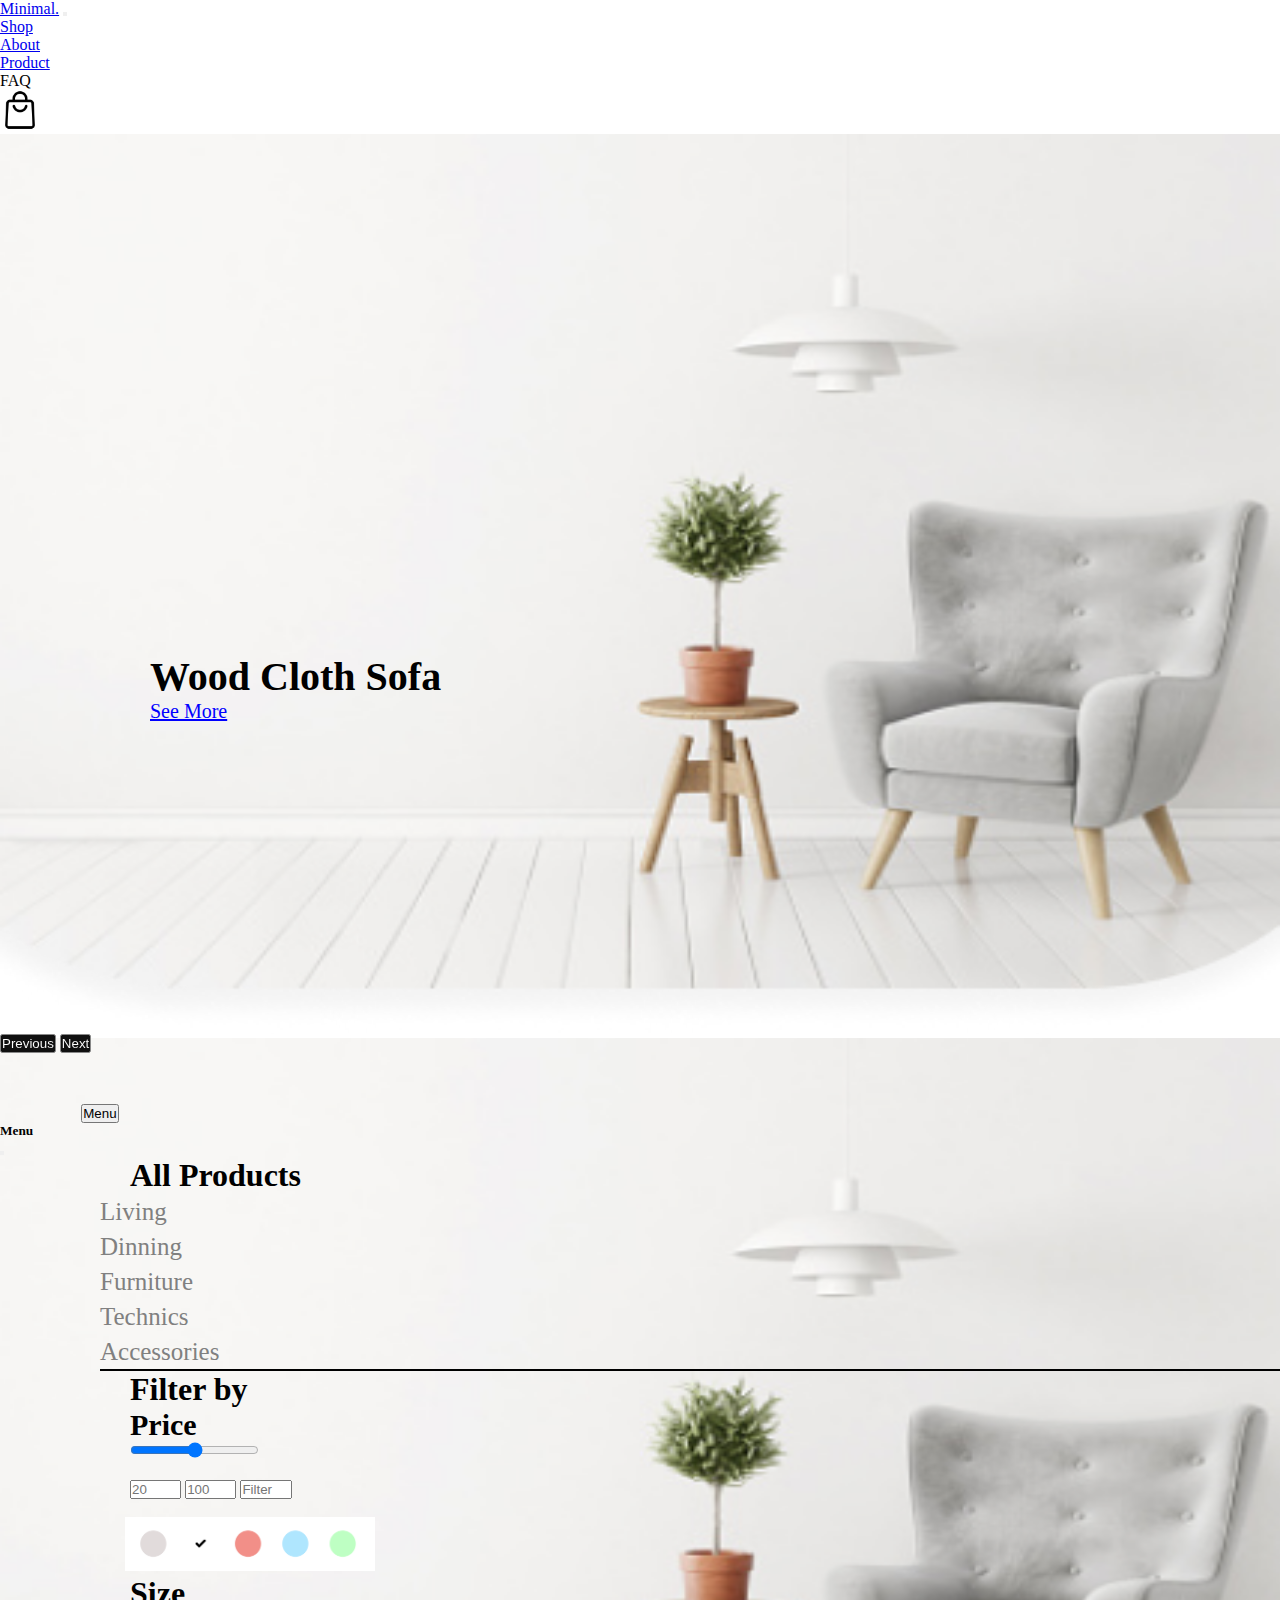
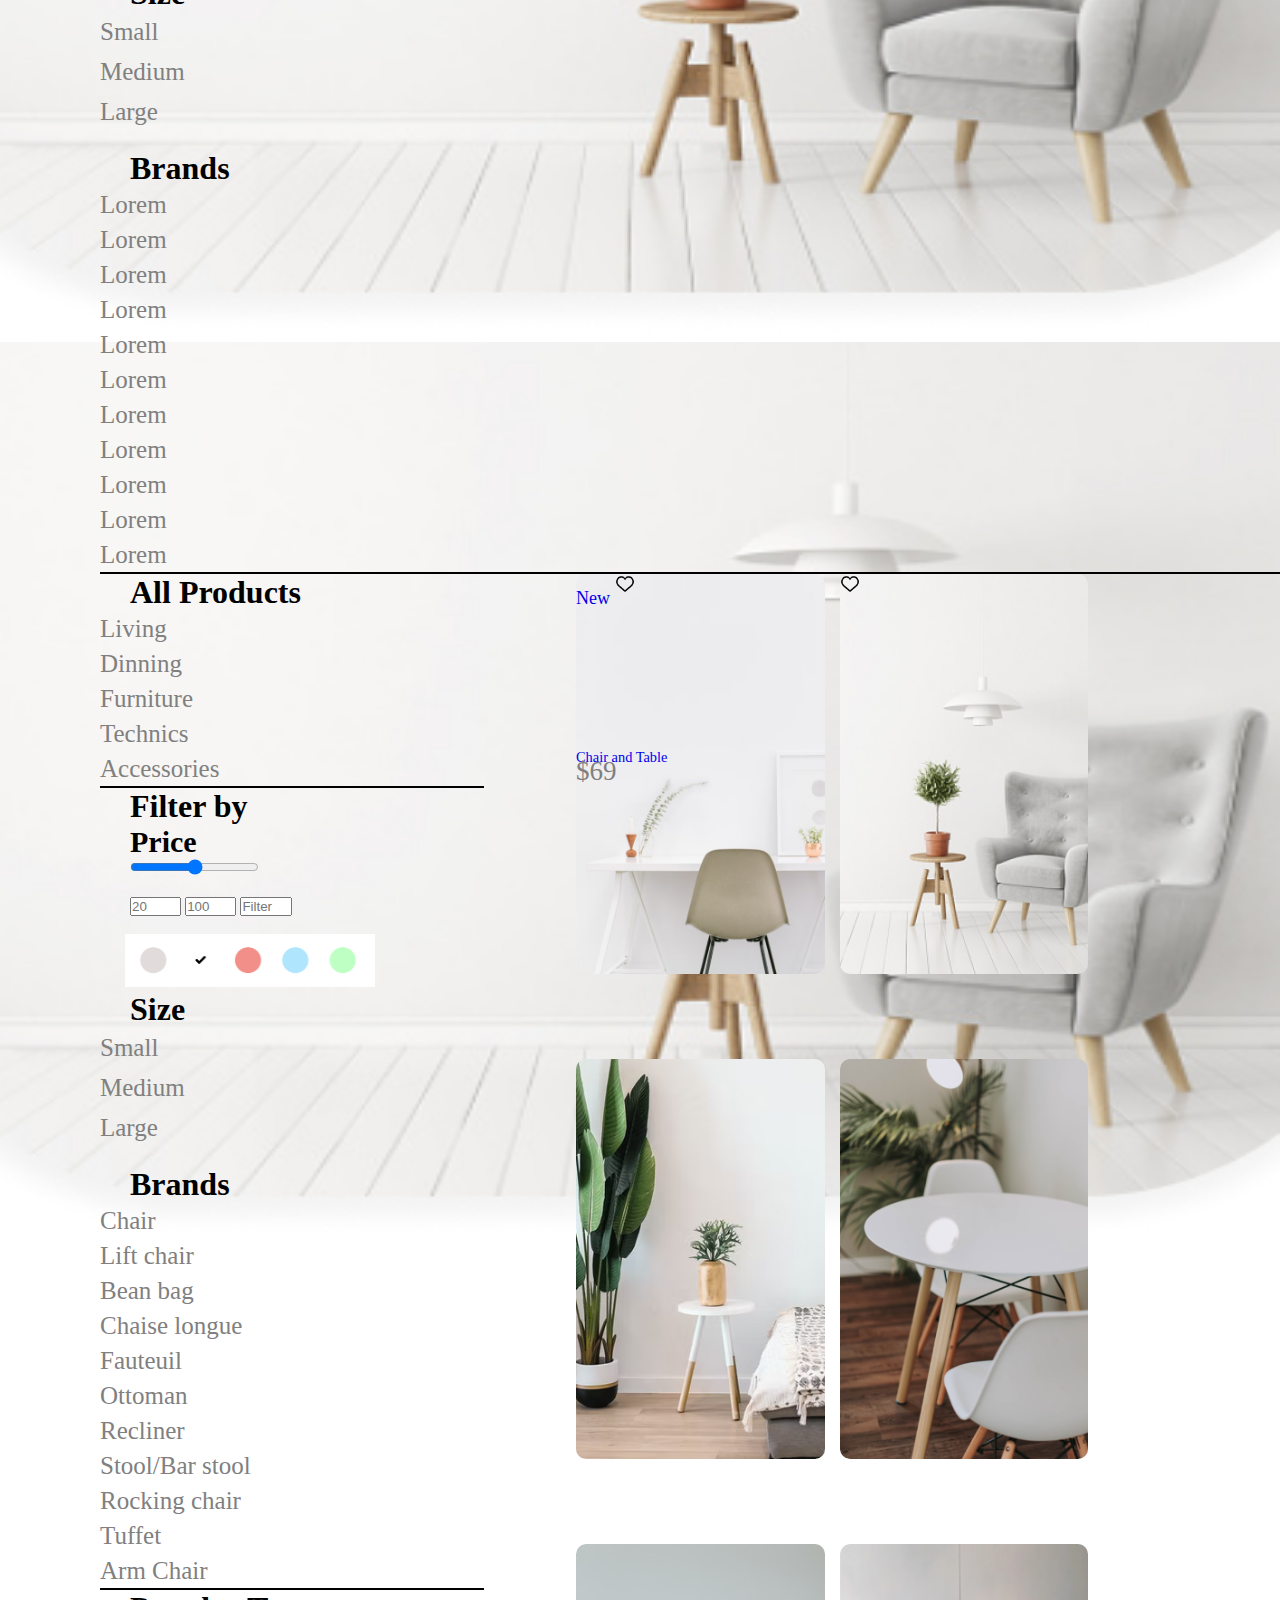
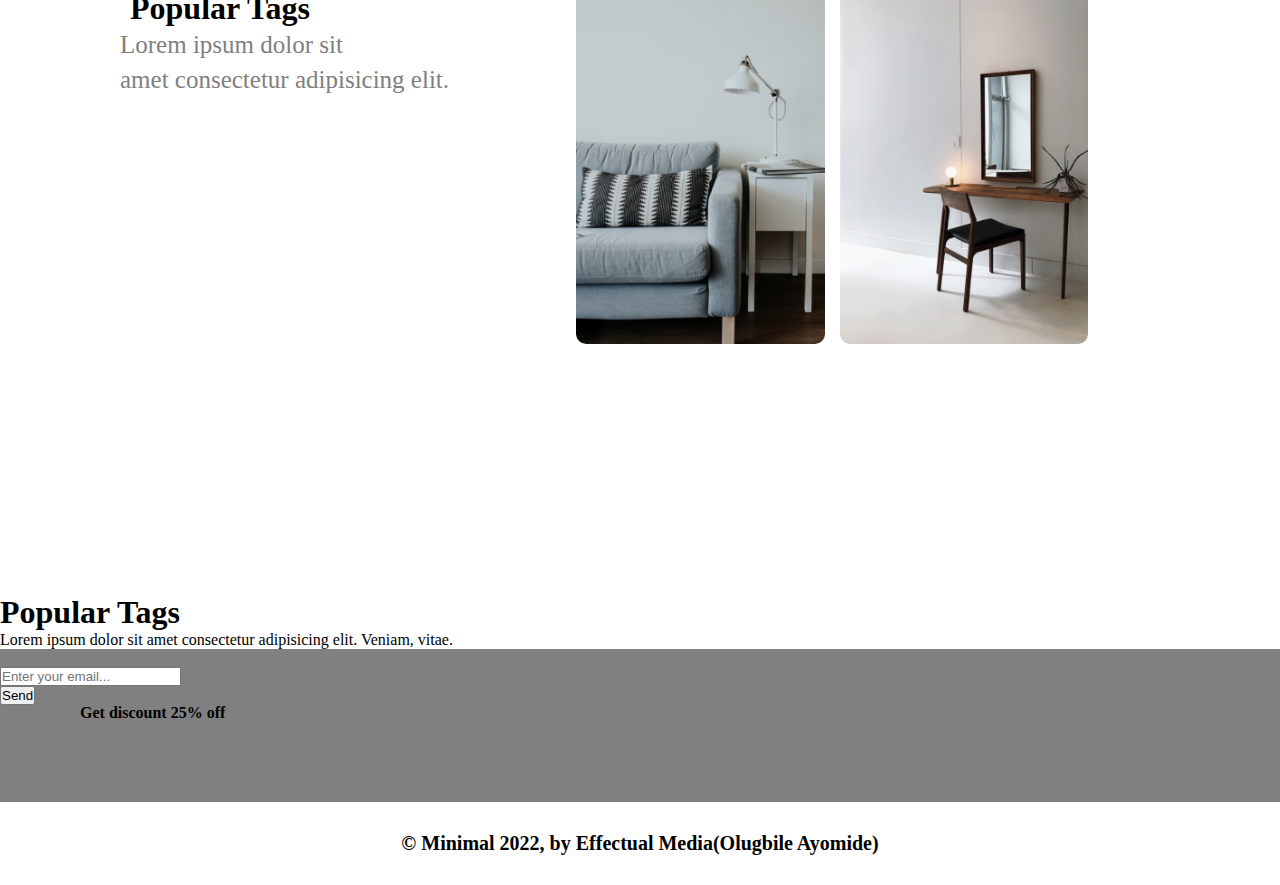
<file: index.html>
<!DOCTYPE html>
<html lang="en">
<head>
    <meta charset="UTF-8">
    <meta http-equiv="X-UA-Compatible" content="IE=edge">
    <meta name="viewport" content="width=device-width, initial-scale=1.0">
    <link rel="stylesheet" href="./level1.css">
    <link rel="stylesheet" href="./level1phone.css" media="(max-width:688px)">
    <link href="https://cdn.jsdelivr.net/npm/bootstrap@5.3.0-alpha1/dist/css/bootstrap.min.css" rel="stylesheet" integrity="sha384-GLhlTQ8iRABdZLl6O3oVMWSktQOp6b7In1Zl3/Jr59b6EGGoI1aFkw7cmDA6j6gD" crossorigin="anonymous">
    <title>Level1PROJECT</title>
</head>
<body>
    
    <nav class="navbar navbar-expand-lg bg-light fixed-top">
        <div class="container-fluid">
          <a class="navbar-brand me-5 fw-bold" href="#">Minimal.</a>
          <button class="navbar-toggler" type="button" data-bs-toggle="collapse" data-bs-target="#navbarNav" aria-controls="navbarNav" aria-expanded="false" aria-label="Toggle navigation">
            <span class="navbar-toggler-icon"></span>
          </button>
          <div class="collapse navbar-collapse justify-content-end me-5" id="navbarNav">
            <ul class="navbar-nav">
              <li class="nav-item">
                <a class="nav-link active fw-bold" aria-current="page" href="#">Shop</a>
              </li>
              <li class="nav-item">
                <a class="nav-link" href="#">About</a>
              </li>
              <li class="nav-item">
                <a class="nav-link" href="#">Product</a>
              </li>
              <li class="nav-item">
                <a class="nav-link">FAQ</a>
              </li>
              <img src="./bag.png" alt="" class="picture">
            </ul>
          </div>
        </div>
      </nav>

      <div id="carouselExampleControls" class="carousel slide" data-bs-ride="carousel">
        <div class="carousel-inner">
          <div class="carousel-item active">
            <img src="./carousel-1.png" class="d-block w-100" alt="...">
          </div>
          <div class="carousel-item">
            <img src="./carousel-1.png" class="d-block w-100" alt="...">
          </div>
          <div class="carousel-item">
            <img src="./carousel-1.png" class="d-block w-100" alt="...">
          </div>
        </div>
        <button class="carousel-control-prev" type="button" data-bs-target="#carouselExampleControls" data-bs-slide="prev">
          <span class="carousel-control-prev-icon" aria-hidden="true"></span>
          <span class="visually-hidden">Previous</span>
        </button>
        <button class="carousel-control-next" type="button" data-bs-target="#carouselExampleControls" data-bs-slide="next">
          <span class="carousel-control-next-icon" aria-hidden="true"></span>
          <span class="visually-hidden">Next</span>
        </button>
      </div>
<h3 class="text1">Wood Cloth Sofa</h3>
<a href="#" class="text2">See More</a>
<!-- Media Screen -->
<button class="btn d-lg-none" type="button" data-bs-toggle="offcanvas" data-bs-target="#offcanvasExample" aria-controls="offcanvasExample">
  Menu
</button>

<div class="offcanvas offcanvas-start w-75" tabindex="-1" id="offcanvasExample" aria-labelledby="offcanvasExampleLabel">
  <div class="offcanvas-header">
    <h5 class="offcanvas-title" id="offcanvasExampleLabel">Menu</h5>
    <button type="button" class="btn-close" data-bs-dismiss="offcanvas" aria-label="Close"></button>
  </div>
  <div class="menu4 offcanvas-body">
    <div>
      <h1 class="list">All Products</h1>
    <ul class="list1">
      <li>Living</li>
      <li>Dinning</li>
      <li>Furniture</li>
      <li>Technics</li>
      <li>Accessories</li>
    </ul>

    <h1 class="list">Filter by</h1>
    <h1 class="listt">Price</h1>
    <input type="range" class="list"> <br> <br>
    <input type="text" class="order" placeholder="20">
    <input type="text" class="order" placeholder="100">
    <input type="text" class="order" placeholder="Filter"> <br> <br>
    <div class="select"><img src="color.PNG" alt="" class="select1"></div>
    <h1 class="list">Size</h1>
    <ul class="list2">
      <li>Small</li>
      <li>Medium</li>
      <li>Large</li>
    </ul> <br> 


    <h1 class="list">Brands</h1>
    <ul class="list1">
      <li>Lorem</li>
      <li>Lorem</li>
      <li>Lorem</li>
      <li>Lorem</li>
      <li>Lorem</li>
      <li>Lorem</li>
      <li>Lorem</li>
      <li>Lorem</li>
      <li>Lorem</li>
      <li>Lorem</li>
      <li>Lorem</li>
      
    </ul>
    </div>
  </div>
</div>
<!-- Desktop Screen -->
<div class="ParentDiv">
  <div class="container1">
    <h1 class="list">All Products</h1>
    <ul class="list1">
      <li>Living</li>
      <li>Dinning</li>
      <li>Furniture</li>
      <li>Technics</li>
      <li>Accessories</li>
    </ul>

    <h1 class="list">Filter by</h1>
    <h1 class="listt">Price</h1>
    <input type="range" class="list"> <br> <br>
    <input type="text" class="order" placeholder="20">
    <input type="text" class="order" placeholder="100">
    <input type="text" class="order fw-bold text-dark" placeholder="Filter"> <br> <br>
    <div class="select"><img src="color.PNG" alt="" class="select1"></div>
    <h1 class="list">Size</h1>
    <ul class="list2">
      <li>Small</li>
      <li>Medium</li>
      <li>Large</li>
    </ul> <br> 


    <h1 class="list">Brands</h1>
    <ul class="list1">
      <li>Chair</li>
      <li>Lift chair</li>
      <li>Bean bag</li>
      <li>Chaise longue</li>
      <li>Fauteuil</li>
      <li>Ottoman</li>
      <li>Recliner</li>
      <li>Stool/Bar stool</li>
      <li>Rocking chair</li>
      <li>Tuffet</li>
      <li>Arm Chair</li>
      
    </ul>
    <h1 class="list">Popular Tags</h1>
    <p class="writeup">Lorem ipsum dolor sit <br> amet consectetur adipisicing elit.</p>
  </div>
  
  <div class="container2">
    <div class="container3">
      <a href="two.html" class="top">
        <div class="box box1">
          <span class="text-dark fw-bold ms-3" style="position: relative; top: 10px;">New</span>
          <span class="float-end me-3 mt-2"><img src="./like.png" alt="" style="width: 20px; height: 20px;"></span>
          <span class="text-dark ms-2 fw-bold mt-3" style="display: block; font-size: 0.8em; position: relative; top: 150px;">Chair and Table</span>
          <span class="ms-2 fw-bold" style="color: grey; font-size: 1.5em; position:relative; top: 140px;">$69</span>
        </div>
      </a>
      <a href="two.html">
        <div class="box box2">
          <span class="float-end me-3 mt-2"><img src="./like.png" alt="" style="width: 20px; height: 20px;"></span>
        </div>
      </a>
      <a href="two.html">
        <div class="box box3"></div>
      </a>
      <a href="two.html">
        <div class="box box4"></div>
      </a>
      <a href="two.html">
        <div class="box box5"></div>
      </a>
      <a href="two.html">
        <div class="box box6"></div>
      </a>
    </div>
  </div>
</div>
<div class="tags d-lg-none">
  <h1>Popular Tags</h1>
  <p>Lorem ipsum dolor sit amet consectetur adipisicing elit. Veniam, vitae.</p>
</div>

<footer>
  <div class="row">
    <div class="col-sm-12 col-md-4">
      <h4 class=" get float-md-end">Get discount 25% off</h4>
    </div>
    <div class="col-sm-12 col-md-4">
      <input type="text" class=" get1 float-md-end mt-5 border border-2 border-dark w-75 p-2" placeholder="Enter your email...">
    </div>
    <div class="col-sm-12 col-md-4">
      <button class=" get2 btn btn-outline-dark bg-light mt-5 w-25 fw-bold">Send</button>
    </div>
  </div>
</footer>
<h3 class="author"> © Minimal 2022, by Effectual Media(Olugbile Ayomide)</h3>


    <script src="https://cdn.jsdelivr.net/npm/bootstrap@5.2.2/dist/js/bootstrap.bundle.min.js" integrity="sha384-OERcA2EqjJCMA+/3y+gxIOqMEjwtxJY7qPCqsdltbNJuaOe923+mo//f6V8Qbsw3" crossorigin="anonymous"></script>
</body>
</html>
</file>
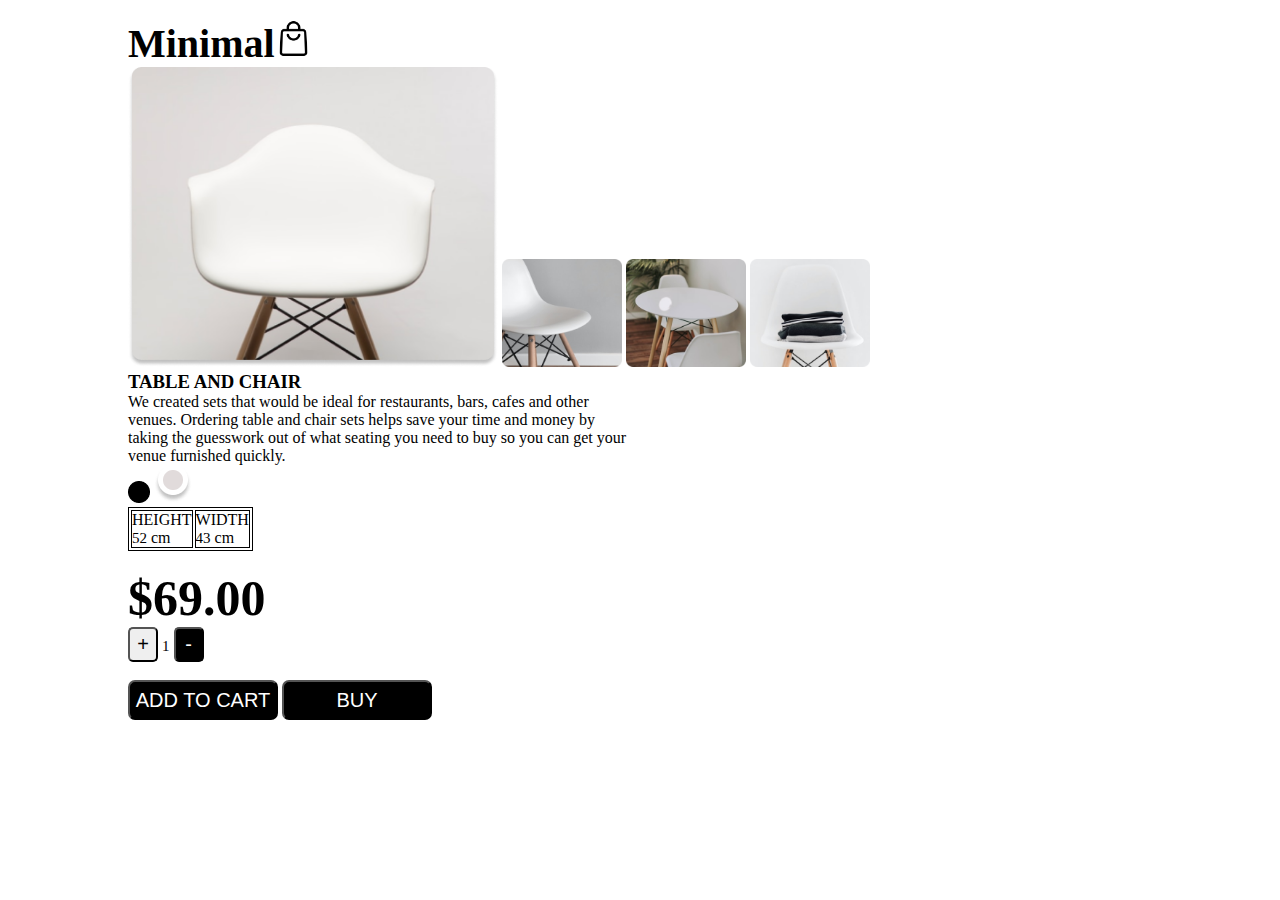
<file: two.html>
<!DOCTYPE html>
<html lang="en">
<head>
    <meta charset="UTF-8">
    <meta http-equiv="X-UA-Compatible" content="IE=edge">
    <meta name="viewport" content="width=device-width, initial-scale=1.0">
    <link rel="stylesheet" href="./two.css">
    <link rel="stylesheet" href="./twophone.css" media="(max-width:680px)">
    <link href="https://cdn.jsdelivr.net/npm/bootstrap@5.3.0-alpha1/dist/css/bootstrap.min.css" rel="stylesheet" integrity="sha384-GLhlTQ8iRABdZLl6O3oVMWSktQOp6b7In1Zl3/Jr59b6EGGoI1aFkw7cmDA6j6gD" crossorigin="anonymous">
    <title>Document</title> 
</head>
<body>
    <div class="top">
    <header class="top2 justify-content-between">
        <h1 class="text1 ms-5">Minimal</h1>
        <img src="./bag.png" alt="" class="picture1">
    </header>
    <div class="container row">
        <div class="inner1 col-sm-12 col-md-6">
            <img src="./order-1.png" alt="" class="picture2 ms-5">
            <img src="./Rectangle 7.png" alt="" class="mt-4 pic ms-5">
            <img src="./Rectangle 8.png" alt="" class="mt-4 pic">
            <img src="./Rectangle 9.png" alt="" class="mt-4 pic">
        </div> 
        <div class="inner2 col-sm-12 col-md-6">
            <div class="inner3">
                <h3 class="text2 fw-bold">TABLE AND CHAIR</h3>
                <p>We created sets that would be ideal for restaurants, bars, cafes and other venues. Ordering table and chair sets helps save your time and money by taking the guesswork out of what seating you need to buy so you can get your venue furnished quickly.
                </p>
                <div>
                    <img src="./Round.png" alt="">
                    <img src="./Round 2.png" alt="">
                </div>
                <table class="mt-3">
                    <tr>
                        <td class="my-1 pt-2">
                            <p class="mx-5">HEIGHT <br> <span class="fw-bolder fs-4">52</span> cm</p>
                        </td>
                        <td class="my-1 box pt-2">
                            <p class="mx-5">WIDTH <br> <span class="fw-bolder fs-4">43</span> cm</p>
                        </td>
                    </tr>
                </table> <br>
                <h2 class="text3">$69.00</h2>
                <div class="inner4">
                    <button id="text4">+</button>
                    <span>1</span>
                    <button id="text5">-</button>
                </div> <br>

                <div class="inner5">
                    <button onclick="Add()">ADD TO CART</button>
                    <button onclick="Buy()">BUY</button>
                </div>
            </div>
        </div>
        
        
    </div>
    </div>

    <script>
        function Add(){
            alert("An Item has been added")
        }
        function Buy(){
            alert ("An order has been placed")
        }
    </script>
    <script src="https://cdn.jsdelivr.net/npm/bootstrap@5.2.2/dist/js/bootstrap.bundle.min.js" integrity="sha384-OERcA2EqjJCMA+/3y+gxIOqMEjwtxJY7qPCqsdltbNJuaOe923+mo//f6V8Qbsw3" crossorigin="anonymous"></script>
</body>
</html>
</file>
<file: level1.css>
*{
    margin: 0;
    padding: 0;
    box-sizing: border-box;
    /* outline: 2px solid red; */
    /* overflow: hidden; */
}
.picture{
    width: 40px;
}
.carousel-inner{
    height:100vh;
    width: 100vw;
}
.carousel-inner img{
    height:100vh;
    width: 100vw;
}
.carousel-control-next, .carousel-control-prev{
    filter: invert(100%);
}
.text1{
    position: relative;
    top: -400px;
    left: 150px;
    font-family: tahoma;
    font-size: 40px;
    font-weight: 700;
}
.text2{
    position: relative;
    left: 150px;
    top: -400px;
    color: blue;
    font-size: 20px;
}
.ParentDiv{
    display: grid;
    grid-template-columns:30% 70%;
    height: 180vh;
    width: 100vw;
}
.container3{
    display: grid;
    grid-template-columns: repeat(2, 1fr); 
    width: 40vw;
    height: 160vh;
    gap: 15px;
    margin: auto; 
}
.like{
width: 30px;
position: relative;
right: -250px;
top: -40px;
}
.like1{
width: 30px;
position: relative;
right: -250px;
top: 20px;
}
.top{
    text-decoration: none;
    font-size: 18px;
}
.top1{
    color: black;
}

.top2{
    color: black;
}
.top3{
    color: grey;
}

.box{
    height: 400px;
    border-radius: 10px;
}
.box1{
    background-image: url(./image-2.PNG.jpg);
    background-size: cover;
    background-repeat: no-repeat    ;
}
.box2{
    background-image: url(./image-3.PNG.jpg);
    background-size: cover;
    background-repeat: no-repeat;  
}
.box3{
    background-image: url(./image-4.PNG.jpg);
    background-size: cover;
    background-repeat: no-repeat;
}
.box4{
    background-image: url(./image-5.PNG.jpg);
    background-size: cover;
    background-repeat: no-repeat;
}
.box5{
    background-image: url(./image-6.PNG.jpg);
    background-size: cover;
    background-repeat: no-repeat;
}
.box6{
    background-image: url(./image-7.PNG.jpg);
    background-size: cover;
    background-repeat: no-repeat;
}
.container1{
    position: relative;
    
}
.list{
    position: relative;
    left: 130px;
}
.listt{
    position: relative;
    left: 130px;
    font-size: 30px;
}
.list1{
    list-style: none;
    font-size: 25px;
    color: grey;
    line-height: 35px;
    position: relative;
    left: 100px;
    border-bottom: 2px solid black;
}
.list2{
    list-style: none;
    font-size: 25px;
    color: grey;
    line-height: 40px;
    position: relative;
    left: 100px;
}
.order{
    width: 4vw;
    gap: 20px;
    position: relative;
    left: 130px;
}
.writeup{
    list-style: none;
    font-size: 25px;
    color: grey;
    line-height: 35px;
    position: relative;
    left: 120px;
}
footer{
    height: 17vh;
    background-color: grey;
    margin-bottom: 60px;
}
.get {
    position: relative ;
    top: 55px ;
    left: 80px;
}
.author{
   text-align: center;
   font-size: 20px;
   position: relative;
   top:-30px;
}
.select1{
    position: relative;
    left: 125px;
    width: 250px;
 }
</file>
<file: level1phone.css>
*{
    margin: 0;
    padding: 0;
    box-sizing: border-box;
    /* outline: 2px solid red; */
}
.picture{
    width: 40px;
}
.carousel-inner{
    height:40vh;
    width: 100vw;
}
.carousel-inner img{
    height:40vh;
    width: 100vw;
}
.carousel-control-next, .carousel-control-prev{
    filter: invert(100%);
}
.offcanvas{
    
}
.text1{
    position: relative !important;
    top: -170px;
    left: 50px !important;
    font-family: tahoma !important;
    font-size: 15px !important;
    font-weight: 700 !important;
    width: 150px !important;
}
.text2{
    position: relative !important;
    left: 50px;
    top: -170px;
    color: blue !important;
    font-size: 15px !important;
}
.ParentDiv{
    display: grid;
    grid-template-columns:repeat(2, 1fr);
    height: 110vh;
    width: 90vw;
    margin: auto;
}
.container3{
    display: grid;
    grid-template-columns: repeat(2, 1fr); 
    width: 90vw;
    height: 100vh;
    gap: 15px;
    margin: auto; 
}
.top{
    text-decoration: none;
    font-size: 18px;
}
.top1{
    color: black;
}

.top2{
    color: black;
}
.top3{
    color: grey;
}

.box{
    height: 250px;
    border-radius: 10px;
}
.box1{
    background-image: url(./image-2.PNG.jpg);
    background-size: cover;
    background-repeat: no-repeat    ;
}
.box2{
    background-image: url(./image-3.PNG.jpg);
    background-size: cover;
    background-repeat: no-repeat;  
}
.box3{
    background-image: url(./image-4.PNG.jpg);
    background-size: cover;
    background-repeat: no-repeat;
}
.box4{
    background-image: url(./image-5.PNG.jpg);
    background-size: cover;
    background-repeat: no-repeat;
}
.box5{
    background-image: url(./image-6.PNG.jpg);
    background-size: cover;
    background-repeat: no-repeat;
}
.box6{
    background-image: url(./image-7.PNG.jpg);
    background-size: cover;
    background-repeat: no-repeat;
}
.container1{
    position: relative;
    display: none;
}
.list{
    position: relative;
    left: 130px;
}
.listt{
    position: relative;
    left: 130px;
    font-size: 30px;
}
.list1{
    list-style: none;
    font-size: 25px;
    color: grey;
    line-height: 35px;
    position: relative;
    left: 100px;
    border-bottom: 2px solid black;
    width: 200px;
}
.list2{
    list-style: none;
    font-size: 25px;
    color: grey;
    line-height: 40px;
    position: relative;
    left: 100px;
}
.order{
    width:60px;
    /* gap: 20px; */
    /* position: relative;
    left: 130px; */
}
.tags{
    text-align: center;
}
footer{
    height: 20vh;
    background-color: grey;
    margin-bottom: 60px;
}
footer h4{
    margin-left: 70px;
    margin-top: 20px;
}
footer input{
    margin-left: 40px;
}
.get {
    position: relative;
    top: 2px;
    left: 5px;
}
.get1{
    position: relative;
    top: -50px;
    left: 5px;
}
.get2{
    position: relative;
    top: -95px;
    left: 130px;
    width: 70px;
}
.author{
    text-align: center;
    font-size: 10px;
    position: relative;
    top:-30px;
 }
 .menu4{
    position: relative;
    left: -100px;
    right: 200px;
    width: 800px;
 }
 .navbar{
    width: 95%;
 }  
 body{
    width: 100%;
 }
.select1{
    position: relative;
    left: 125px;
    width: 170px;
 }
</file>
<file: two.css>
*{
    margin: 0;
    padding: 0;
    box-sizing: border-box;
    
}
.top{
    width: 80vw;
    margin: auto;
    margin-top: 20px;
}   
.top2{
    display: flex;
}
.picture1{
    width: 37px;
    height: 37px;
}
.text1{
    font-family: tahoma;
    font-size: 40px;
    font-weight: 600;
}
.inner3{
    width: 500px;
}
.picture2{
    width: 370px;
    height: 300px;
}
.pic{
    width: 120px;
}
table, tr, td{
    border:1px solid black;
}

.box{
    border: 1px solid;
}

.text3{
    font-size: 50px;
}
#text5{
    background-color: black;
    color: white;
}
span{
    width: 30px;
    height: 35px;
    font-size: 15px;   
}
.inner4 button{
    width: 30px;
    height: 35px;
    font-size: 20px;
    border-radius: 5px;
}

.inner5 button{
    width: 150px;
    height: 40px;
    border-radius: 7px;
    background-color: black;
    color: white;
    font-size: 20px;
}
</file>
<file: twophone.css>
*{
    margin: 0;
    padding: 0;
    box-sizing: border-box;  
}
body{
    width: 100%;
}

header{
    position: relative;
    left: -30px;
}
.top{
    width: 100%;
    margin: auto;
    margin-top: 20px;
}
.top2{
    display: flex;
    flex: auto;
}
.picture1{
    width: 15px;
    height: 15px;
}
.text1{
    font-family: tahoma;
    font-size: 15px;
    font-weight: 600;
}
.inner3{
    width: 320px;
}
.picture2{
    width: 100%;
    position: relative;
    left: -40px;
}
.pic{
    width: 80px    ;
}
table, tr, td{
    border:1px solid black;
}

.box{
    border: 1px solid;
}

.text3{
    font-size: 50px;
}
#text5{
    background-color: black;
    color: white;
}
span{
    width: 30px;
    height: 35px;
    font-size: 15px;   
}
.inner4 button{
    width: 30px;
    height: 35px;
    font-size: 20px;
    border-radius: 5px;
}

.inner5 button{
    width: 120px;
    height: 40px;
    border-radius: 7px;
    background-color: black;
    color: white;
    font-size: 10px;
}
.inner5{
    text-align: center;
}
</file>
